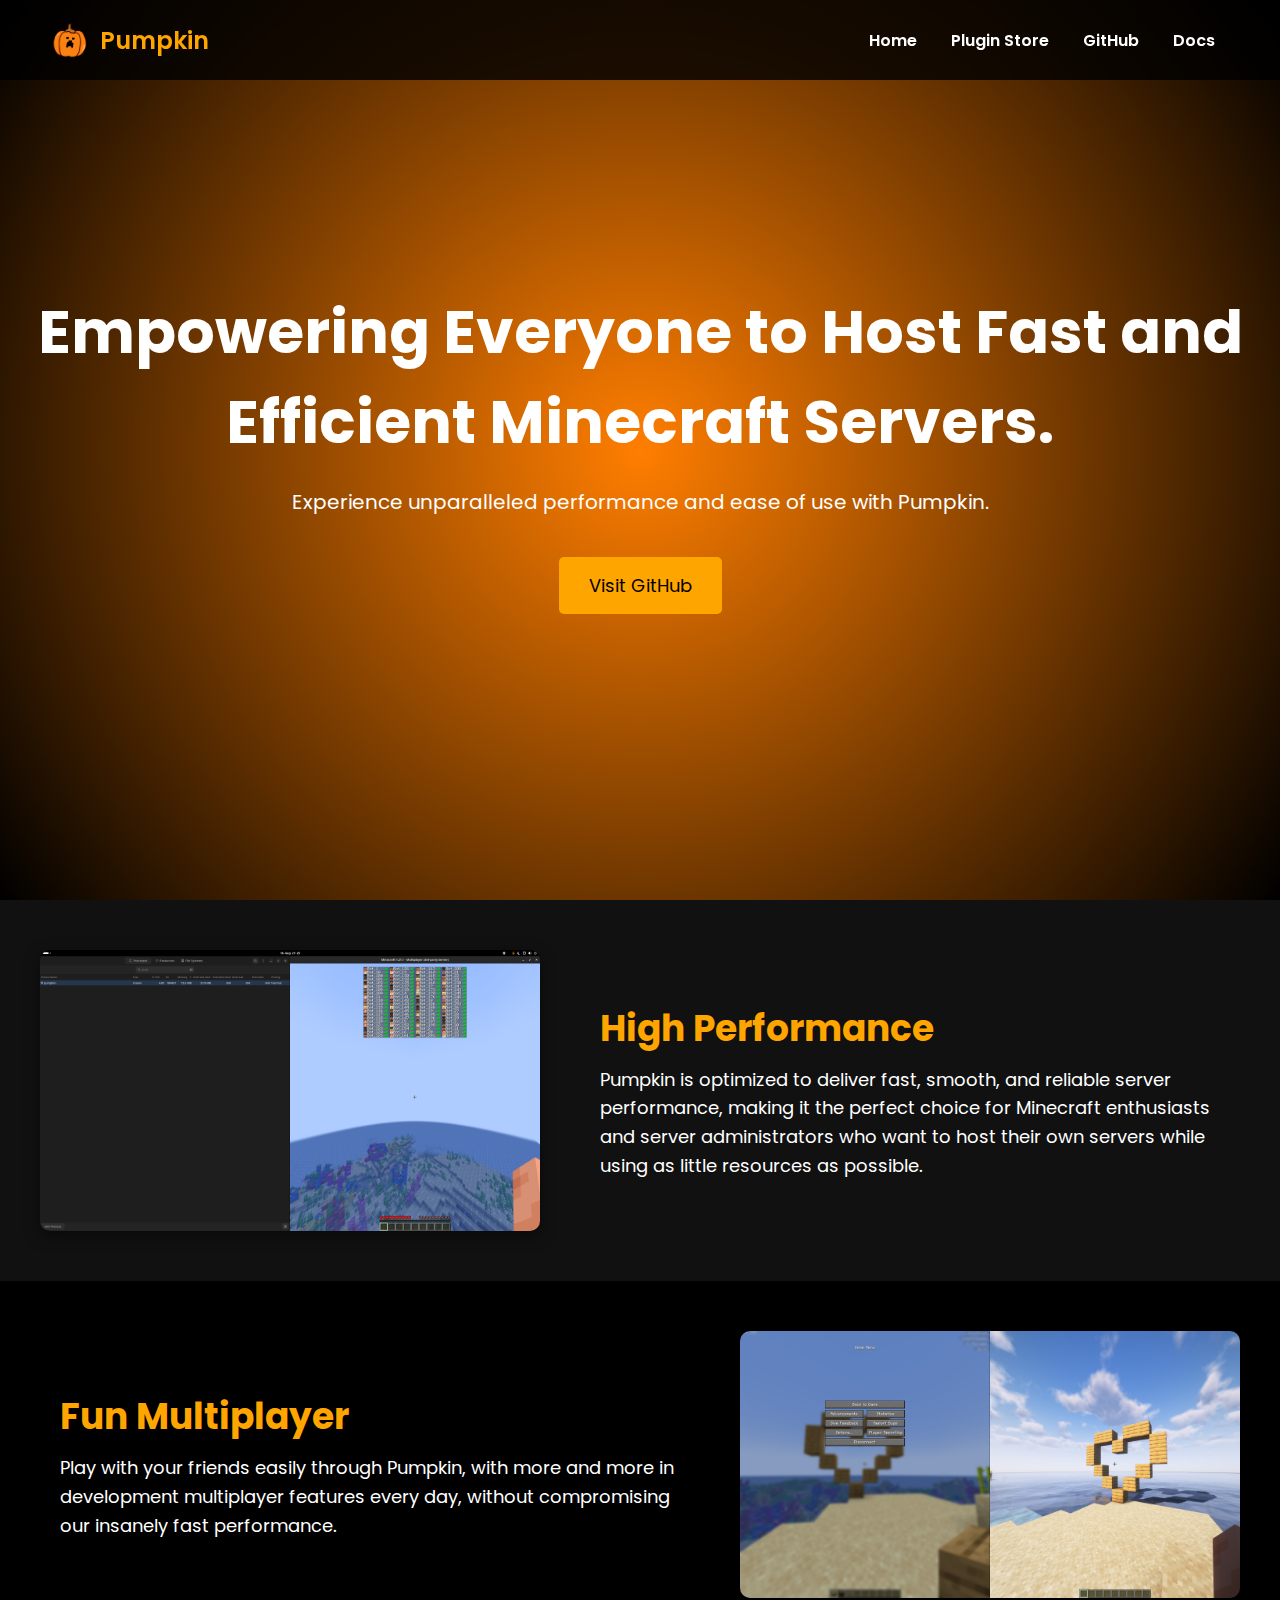
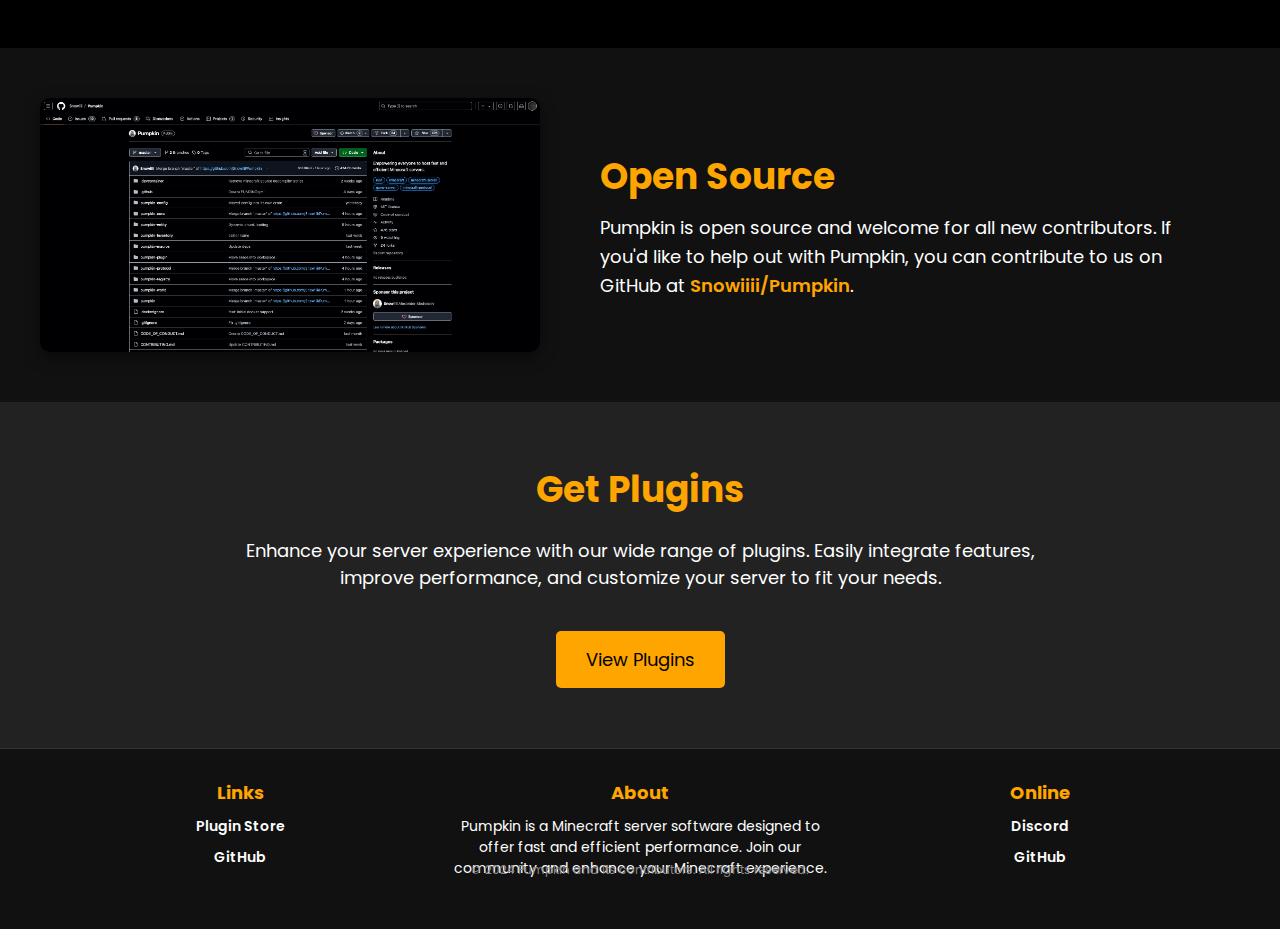
<file: www/index.html>
<!doctype html>
<html lang="en">
<head>
    <meta charset="UTF-8" />
    <meta http-equiv="X-UA-Compatible" content="IE=edge" />
    <meta name="viewport" content="width=device-width, initial-scale=1.0" />
    <title>Pumpkin - Empowering Everyone to Host Fast and Efficient Minecraft Servers.</title>
    <link href="https://fonts.googleapis.com/css2?family=Poppins:wght@300;400;600&display=swap" rel="stylesheet" />
    <link href="content/styles.css" rel="stylesheet" />
</head>
<body>
    <header class="top-bar">
        <div class="logo">
            <img src="content/pumpkin.png" alt="Pumpkin Logo" />
            Pumpkin
        </div>
        <nav class="nav-links">
            <a href="/index.html">Home</a>
            <a href="/pluginstore/index.html">Plugin Store</a>
            <a href="https://github.com/Snowiiii/Pumpkin">GitHub</a>
            <a href="/docs/">Docs</a>
        </nav>
    </header>

    <section class="hero">
        <div class="animated-bg"></div>
        <div class="hero-content">
            <h1>Empowering Everyone to Host Fast and Efficient Minecraft Servers.</h1>
            <p>Experience unparalleled performance and ease of use with Pumpkin.</p>
            <button onclick="window.location.href='https://github.com/Snowiiii/Pumpkin'" class="download-btn">Visit GitHub</button>
        </div>
    </section>

    <!-- Information Section 1 -->
    <section class="info-section">
        <div class="info-content">
            <img src="content/performance.png" alt="Feature Image 1" class="info-image" onclick="openModal(this)" />
            <div class="info-text">
                <h2>High Performance</h2>
                <p>Pumpkin is optimized to deliver fast, smooth, and reliable server performance, making it the perfect choice for Minecraft enthusiasts and server administrators who want to host their own servers while using as little resources as possible.</p>
            </div>
        </div>
    </section>

    <!-- Information Section 2 -->
    <section class="info-section alt">
        <div class="info-content">
            <div class="info-text">
                <h2>Fun Multiplayer</h2>
                <p>Play with your friends easily through Pumpkin, with more and more in development multiplayer features every day, without compromising our insanely fast performance.</p>
            </div>
            <img src="content/multiplayer.png" alt="Feature Image 2" class="info-image" onclick="openModal(this)" />
        </div>
    </section>

    <!-- Information Section 3 -->
    <section class="info-section">
        <div class="info-content">
            <img src="content/github.png" alt="Feature Image 3" class="info-image" onclick="openModal(this)" />
            <div class="info-text">
                <h2>Open Source</h2>
                <p>Pumpkin is open source and welcome for all new contributors. If you'd like to help out with Pumpkin, you can contribute to us on GitHub at <a href="https://github.com/Snowiiii/Pumpkin">Snowiiii/Pumpkin</a>.</p>
            </div>
        </div>
    </section>

    <!-- Plugins Section -->
<section class="plugins-section">
    <div class="plugins-content">
        <h2>Get Plugins</h2>
        <p>Enhance your server experience with our wide range of plugins. Easily integrate features, improve performance, and customize your server to fit your needs.</p>
        <button onclick="window.location.href='https://github.com/Snowiiii/Pumpkin/plugins'" class="view-plugins-btn">View Plugins</button>
    </div>
</section>


    <!-- Modal for Image Popup -->
    <div id="imageModal" class="modal">
        <span class="close" onclick="closeModal()">&times;</span>
        <img class="modal-content" id="modalImage" />
    </div>


    <!-- Footer Section -->
<footer class="footer">
        <div class="footer-brand">
    <div class="footer-content">
        <div class="footer-links">
            <h3>Links</h3>
            <ul>
                <li><a href="/pluginstore/index.html">Plugin Store</a></li>
                <li><a href="https://github.com/Snowiiii/Pumpkin">GitHub</a></li>
            </ul>
        </div>

        <div class="footer-about">
            <h3>About</h3>
            <p>Pumpkin is a Minecraft server software designed to offer fast and efficient performance. Join our community and enhance your Minecraft experience.</p>
        </div>
        <div class="footer-contact">
            <h3>Online</h3>
            <ul>
                <li><a href="https://discord.gg/x2923hweS3">Discord</a></li>
                <li><a href="https://github.com/Snowiiii/Pumpkin">GitHub</a></li>
            </ul>
        </div>
    </div>
    <div class="footer-bottom">
        <p>&copy; 2024 Pumpkin and its contributors. All rights reserved.</p>
    </div>
</footer>
    <script src="content/script.js"></script>
</body>
</html>
</file>
<file: www/content/styles.css>
* {
    margin: 0;
    padding: 0;
    box-sizing: border-box;
    font-family: "Poppins", sans-serif;
}

body {
    background: #000;
    color: #fff;
    overflow-x: hidden;
}

.top-bar {
    display: flex;
    justify-content: space-between;
    align-items: center;
    padding: 20px 50px;
    background: rgba(0, 0, 0, 0.8);
    position: fixed;
    top: 0;
    left: 0;
    width: 100%;
    z-index: 1000;
}

.top-bar .logo {
    display: flex;
    align-items: center;
    font-size: 24px;
    font-weight: 600;
    color: #ffa500;
}

.top-bar .logo img {
    width: 40px;
    height: 40px;
    margin-right: 10px;
}

.top-bar .nav-links a {
    color: #fff;
    text-decoration: none;
    margin: 0 15px;
    transition: color 0.3s;
}

.top-bar .nav-links a:hover {
    color: #ffa500;
}

.hero {
    display: flex;
    flex-direction: column;
    justify-content: center;
    align-items: center;
    text-align: center;
    height: 100vh;
    position: relative;
    overflow: hidden;
}

.animated-bg {
    position: absolute;
    top: 0;
    left: 0;
    width: 100%;
    height: 100%;
    background: radial-gradient(circle, #ff7e00, #000000);
    z-index: 0;
}

.hero-content {
    position: relative;
    z-index: 2;
}

.hero h1 {
    font-size: 60px;
    margin-bottom: 20px;
    animation: fadeInDown 1s ease-out;
}

.hero p {
    font-size: 20px;
    margin-bottom: 40px;
    animation: fadeInUp 1s ease-out;
}

.hero .download-btn {
    background: #ffa500;
    color: #000;
    padding: 15px 30px;
    border: none;
    border-radius: 5px;
    font-size: 18px;
    cursor: pointer;
    transition: background 0.3s;
    animation: fadeInUp 1s ease-out;
}

.hero .download-btn:hover {
    background: #ff5500;
}

@keyframes fadeInDown {
    from {
        opacity: 0;
        transform: translateY(-50px);
    }
    to {
        opacity: 1;
        transform: translateY(0);
    }
}

@keyframes fadeInUp {
    from {
        opacity: 0;
        transform: translateY(50px);
    }
    to {
        opacity: 1;
        transform: translateY(0);
    }
}

@keyframes gradientAnimation {
    0% {
        background: radial-gradient(circle, #000000, #ff7e00);
    }
}

.info-section {
    display: flex;
    justify-content: center;
    align-items: center;
    padding: 50px 20px;
    background-color: #111;
}

.info-section.alt {
    background-color: #000;
}

.info-content {
    display: flex;
    max-width: 1200px;
    width: 100%;
    align-items: center;
    gap: 40px;
    flex-wrap: wrap;
}

.info-image {
    flex: 1;
    max-width: 500px;
    width: 100%;
    border-radius: 10px;
    box-shadow: 0 5px 15px rgba(0, 0, 0, 0.5);
}

.info-text {
    flex: 1;
    color: #fff;
    text-align: left;
    padding: 20px;
}

.info-text h2 {
    font-size: 36px;
    color: #ffa500;
    margin-bottom: 10px;
    animation: fadeInDown 1s ease-out;
}

.info-text p {
    font-size: 18px;
    line-height: 1.6;
    animation: fadeInUp 1s ease-out;
}

.modal {
    display: none;
    position: fixed;
    z-index: 1000;
    left: 0;
    top: 0;
    width: 100%;
    height: 100%;
    overflow: auto;
    background-color: rgba(0, 0, 0, 0.9);
}

.modal-content {
    margin: auto;
    display: block;
    max-width: 80%;
    max-height: 80%;
    transition: transform 0.2s ease;
    cursor: zoom-in;
}

.close {
    position: absolute;
    top: 20px;
    right: 35px;
    color: #fff;
    font-size: 40px;
    font-weight: bold;
    transition: 0.3s;
    cursor: pointer;
}

.close:hover,
.close:focus {
    color: #ffa500;
    text-decoration: none;
    cursor: pointer;
}

a {
    color: #ffa500;
    text-decoration: none;
    transition: color 0.3s ease, border-bottom 0.3s ease;
    font-weight: 600;
}

a:hover,
a:focus {
    color: #ff5500;
    border-bottom: 2px solid #ff5500;
    outline: none;
}

a:active {
    color: #cc4400;
}

.plugins-section {
    background: #222;
    color: #fff;
    padding: 60px 20px;
    text-align: center;
}

.plugins-content {
    max-width: 800px;
    margin: 0 auto;
}

.plugins-content h2 {
    font-size: 36px;
    margin-bottom: 20px;
    color: #ffa500;
}

.plugins-content p {
    font-size: 18px;
    margin-bottom: 40px;
}

.view-plugins-btn {
    background: #ffa500;
    color: #000;
    padding: 15px 30px;
    border: none;
    border-radius: 5px;
    font-size: 18px;
    cursor: pointer;
    transition: background 0.3s, transform 0.3s;
}

.view-plugins-btn:hover {
    background: #ff5500;
    transform: scale(1.05);
}

.view-plugins-btn:focus {
    outline: none;
}

.footer {
    background: #111;
    color: #fff;
    padding: 20px;
    font-size: 14px;
    border-top: 1px solid #333;
    text-align: center;
}

.footer-brand {
    display: flex;
    align-items: center;
    justify-content: center;
    margin-bottom: 20px;
    position: relative;
}



.footer-logo {
    width: 80px;
    height: auto;
    margin-right: 10px;
}

.footer-brand h2 {
    font-size: 24px;
    margin: 0;
    color: #ffa500;
}

.footer-content {
    display: flex;
    justify-content: space-between;
    flex-wrap: wrap;
    max-width: 1200px;
    margin: 0 auto;
}

.footer-links, .footer-about, .footer-contact {
    flex: 1;
    padding: 10px;
}

.footer-links h3, .footer-about h3, .footer-contact h3 {
    font-size: 18px;
    margin-bottom: 10px;
    color: #ffa500;
}

.footer-links ul, .footer-contact ul {
    list-style: none;
    padding: 0;
}

.footer-links li, .footer-contact li {
    margin-bottom: 10px;
}

.footer-links a, .footer-contact a {
    color: #fff;
    text-decoration: none;
    transition: color 0.3s;
}

.footer-links a:hover, .footer-contact a:hover {
    color: #ffa500;
}

.footer-about p {
    margin-top: 0;
}

.footer-bottom {
    margin-top: 40px; /* Increased space above the bottom text */
    position: absolute; /* Position the footer-bottom */
    bottom: 10px; /* Ensure it is at the bottom */
    left: 0;
    width: 100%; /* Make sure it stretches the full width */
}

.footer-bottom p {
    font-size: 12px; /* Smaller font size for copyright text */
    color: #888; /* Lighter gray color for copyright text */
    margin: 0; /* Remove margin for a cleaner look */
}
</file>
